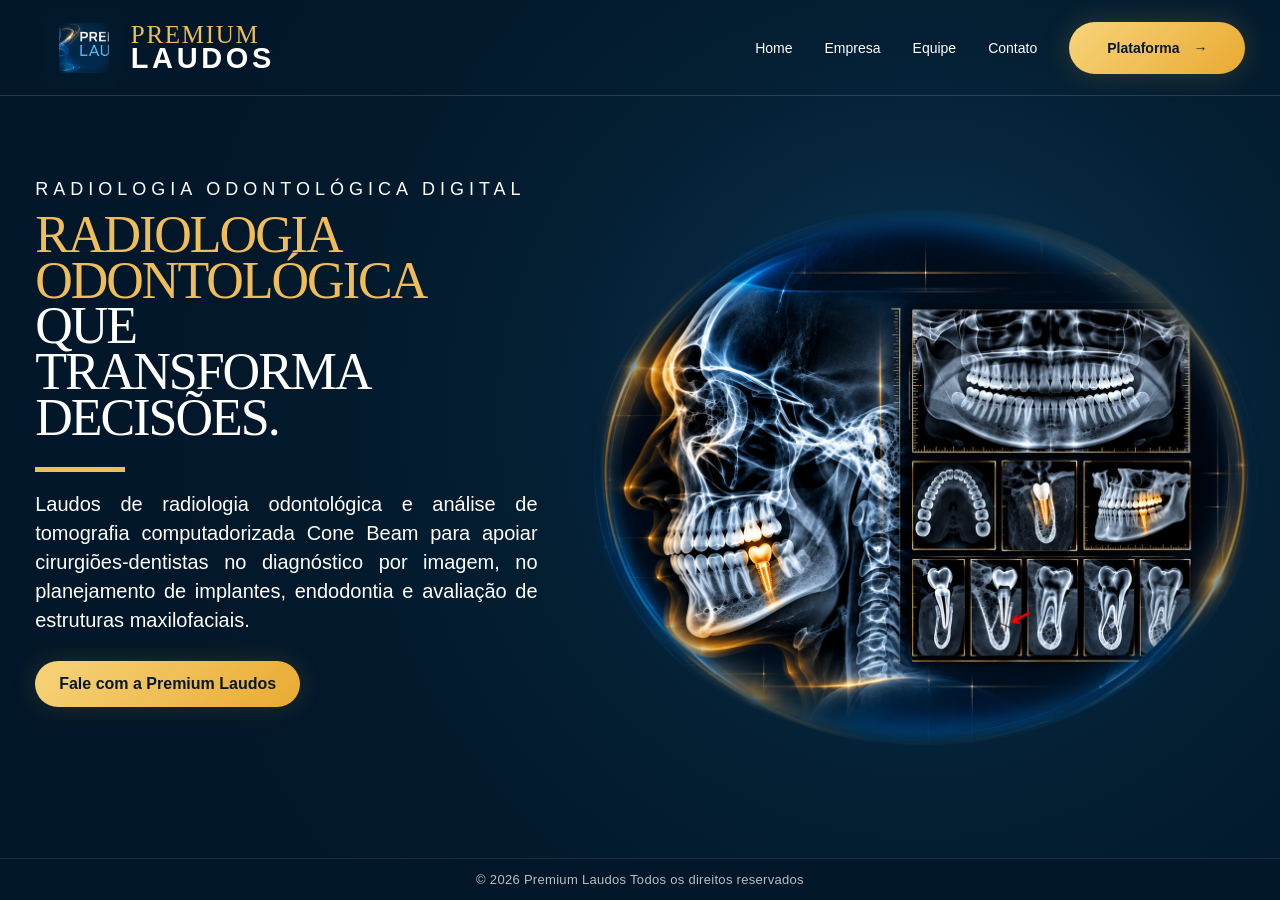
<file: index.html>
<!doctype html>
<html lang="pt-BR"><head><meta charset="utf-8"><meta name="viewport" content="width=device-width,initial-scale=1"><title>Laudos de Radiologia Odontológica e Tomografia Cone Beam | Premium Laudos</title><meta name="description" content="Laudos de radiologia odontológica e interpretação de tomografia Cone Beam para clínicas e cirurgiões-dentistas. Apoio ao diagnóstico por imagem e planejamento clínico."><link rel="stylesheet" href="styles.css?v=105"><link rel="icon" type="image/webp" href="assets/logo-premium-3d-v84.webp"><meta property="og:type" content="website"><meta property="og:locale" content="pt_BR"><meta property="og:site_name" content="Premium Laudos"><meta property="og:title" content="Laudos de Radiologia Odontológica e Tomografia Cone Beam | Premium Laudos"><meta property="og:description" content="Laudos de radiologia odontológica e interpretação de tomografia Cone Beam para clínicas e cirurgiões-dentistas. Apoio ao diagnóstico por imagem e planejamento clínico."><meta property="og:image" content="https://premiumlaudos.com.br/assets/radiologia-premium-oficial-v80.jpg"><meta name="robots" content="index,follow"><link rel="canonical" href="https://premiumlaudos.com.br/"></head>
<body><div class="page">
<header><a class="brand brand-video" href="index.html" aria-label="Premium Laudos"><span class="tooth-video-wrap"><video class="tooth-video" autoplay muted loop playsinline preload="metadata" poster="assets/logo-premium-3d-v84.webp"><source src="assets/premium-tooth-logo-v87.mp4" type="video/mp4"></video></span><span class="brand-name"><strong>PREMIUM</strong><b>LAUDOS</b></span></a><nav><a href="index.html">Home</a><a href="empresa.html">Empresa</a><a href="equipe.html">Equipe</a><a href="contato.html">Contato</a><a class="platform" href="https://app.premiumlaudos.com.br/login" target="_blank" rel="noopener">Plataforma <span>→</span></a></nav></header>
<main><section class="copy"><p class="kicker">RADIOLOGIA ODONTOLÓGICA DIGITAL</p><h1><em>RADIOLOGIA<br>ODONTOLÓGICA</em><br>QUE<br>TRANSFORMA<br>DECISÕES.</h1><div class="rule"></div><p class="desc">Laudos de radiologia odontológica e análise de tomografia computadorizada Cone Beam para apoiar cirurgiões-dentistas no diagnóstico por imagem, no planejamento de implantes, endodontia e avaliação de estruturas maxilofaciais.</p><div class="home-actions"><a class="contact-cta" href="contato.html">Fale com a Premium Laudos</a></div></section>
<section class="visual" aria-label="Exames de radiologia odontológica"><div class="portal"><img src="assets/radio.png" alt="Composição de exames radiológicos odontológicos com crânio, panorâmica e cortes de implante"></div></section></main><footer>© 2026 Premium Laudos Todos os direitos reservados</footer>
</div></body></html>
</file>
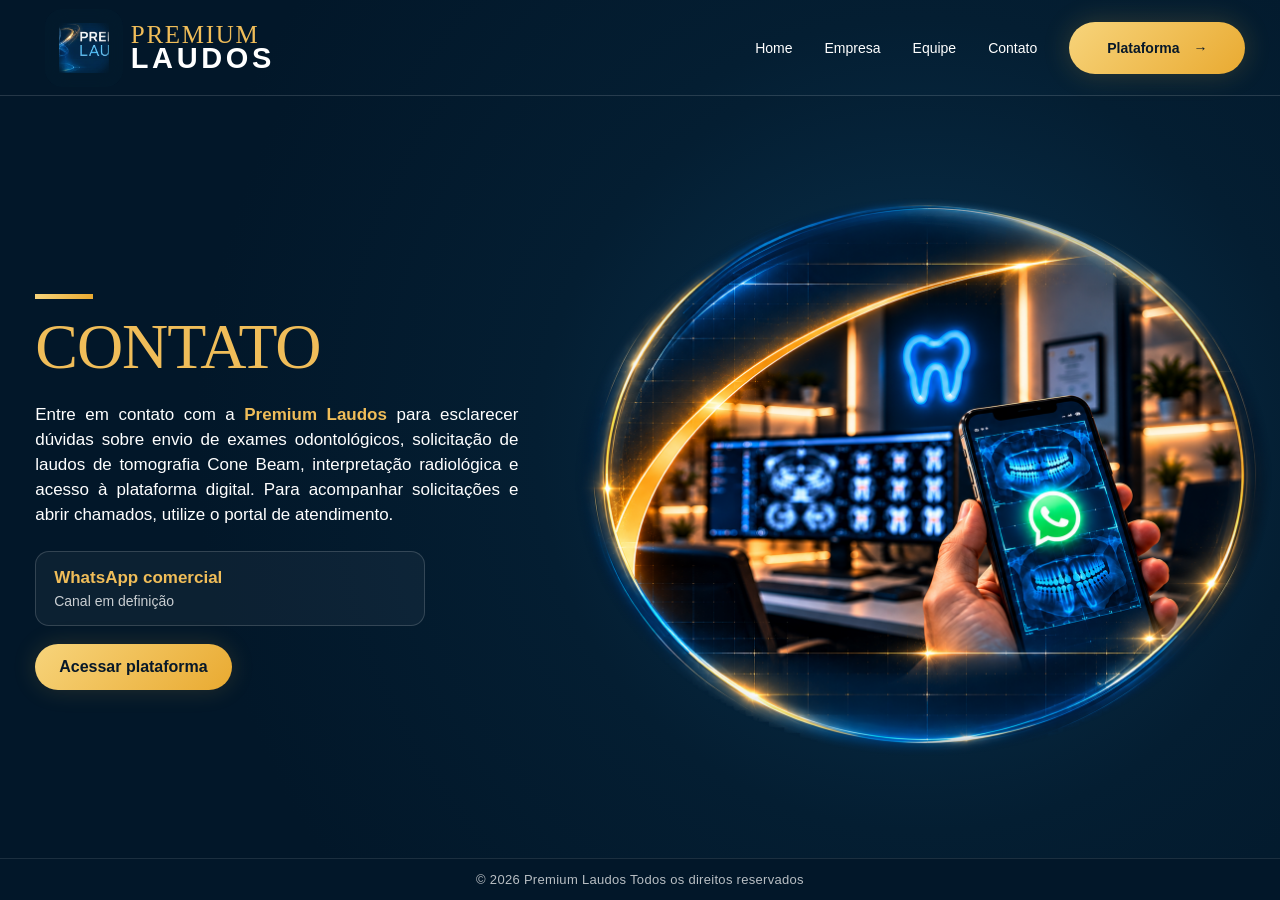
<file: contato.html>
<!doctype html><html lang="pt-BR"><head><meta charset="utf-8"><meta name="viewport" content="width=device-width,initial-scale=1"><title>Contato e Suporte para Laudos Odontológicos | Premium Laudos</title><meta name="description" content="Entre em contato com a Premium Laudos para conhecer o envio de exames, laudos de tomografia Cone Beam, radiologia odontológica e suporte à plataforma."><link rel="stylesheet" href="styles.css?v=105"><link rel="icon" type="image/webp" href="assets/logo-premium-3d-v84.webp"><meta property="og:type" content="website"><meta property="og:locale" content="pt_BR"><meta property="og:site_name" content="Premium Laudos"><meta property="og:title" content="Contato e Suporte para Laudos Odontológicos | Premium Laudos"><meta property="og:description" content="Entre em contato com a Premium Laudos para conhecer o envio de exames, laudos de tomografia Cone Beam, radiologia odontológica e suporte à plataforma."><meta property="og:image" content="https://premiumlaudos.com.br/assets/radiologia-premium-oficial-v80.jpg"><meta name="robots" content="index,follow"><link rel="canonical" href="https://premiumlaudos.com.br/contato.html"></head><body><div class="page inner-page"><header><a class="brand brand-video" href="index.html" aria-label="Premium Laudos"><span class="tooth-video-wrap"><video class="tooth-video" autoplay muted loop playsinline preload="metadata" poster="assets/logo-premium-3d-v84.webp"><source src="assets/premium-tooth-logo-v87.mp4" type="video/mp4"></video></span><span class="brand-name"><strong>PREMIUM</strong><b>LAUDOS</b></span></a><nav><a href="index.html">Home</a><a href="empresa.html">Empresa</a><a href="equipe.html">Equipe</a><a href="contato.html">Contato</a><a class="platform" href="https://app.premiumlaudos.com.br/login" target="_blank" rel="noopener">Plataforma <span>→</span></a></nav></header><main class="inner-main"><section class="inner-copy"><div class="inner-rule"></div><h1>CONTATO</h1><p>Entre em contato com a <strong>Premium Laudos</strong> para esclarecer dúvidas sobre envio de exames odontológicos, solicitação de laudos de tomografia Cone Beam, interpretação radiológica e acesso à plataforma digital. Para acompanhar solicitações e abrir chamados, utilize o portal de atendimento.</p><div class="contact-status"><strong>WhatsApp comercial</strong><span>Canal em definição</span></div><a class="contact-cta" href="https://app.premiumlaudos.com.br/login" target="_blank" rel="noopener">Acessar plataforma</a></section><section class="inner-visual"><img src="assets/contato.png" alt="Atendimento Premium Laudos"></section></main><footer>© 2026 Premium Laudos Todos os direitos reservados</footer></div></body></html>
</file>
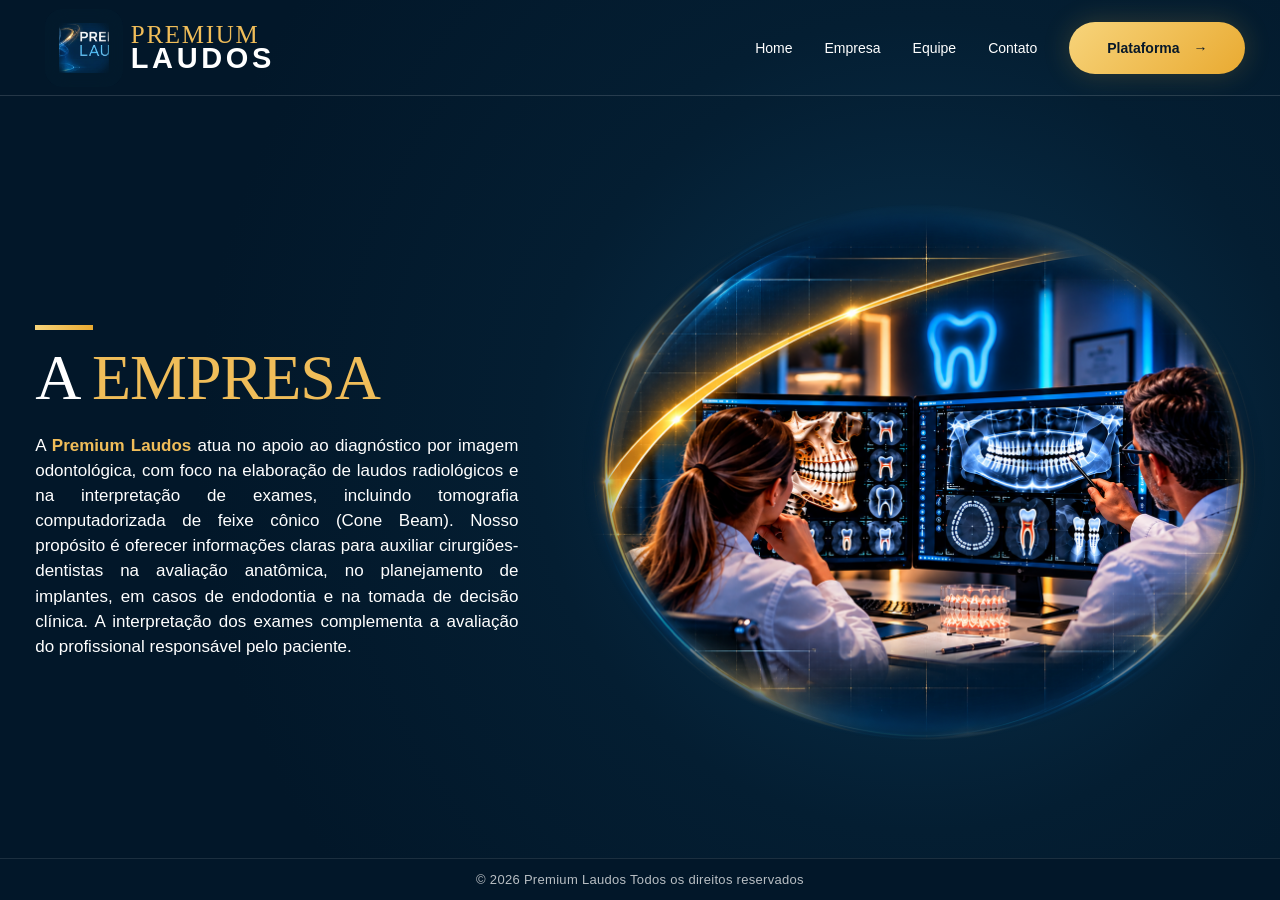
<file: empresa.html>
<!doctype html><html lang="pt-BR"><head><meta charset="utf-8"><meta name="viewport" content="width=device-width,initial-scale=1"><title>Sobre a Premium Laudos | Laudos e Diagnóstico por Imagem Odontológica</title><meta name="description" content="Conheça a Premium Laudos: interpretação de exames odontológicos, laudos radiológicos e apoio ao planejamento clínico com foco em clareza e segurança."><link rel="stylesheet" href="styles.css?v=108"><link rel="icon" type="image/webp" href="assets/logo-premium-3d-v84.webp"><meta property="og:type" content="website"><meta property="og:locale" content="pt_BR"><meta property="og:site_name" content="Premium Laudos"><meta property="og:title" content="Sobre a Premium Laudos | Laudos e Diagnóstico por Imagem Odontológica"><meta property="og:description" content="Conheça a Premium Laudos: interpretação de exames odontológicos, laudos radiológicos e apoio ao planejamento clínico com foco em clareza e segurança."><meta property="og:image" content="https://premiumlaudos.com.br/assets/radiologia-premium-oficial-v80.jpg"><meta name="robots" content="index,follow"><link rel="canonical" href="https://premiumlaudos.com.br/empresa.html"></head><body><div class="page inner-page empresa-page"><header><a class="brand brand-video" href="index.html" aria-label="Premium Laudos"><span class="tooth-video-wrap"><video class="tooth-video" autoplay muted loop playsinline preload="metadata" poster="assets/logo-premium-3d-v84.webp"><source src="assets/premium-tooth-logo-v87.mp4" type="video/mp4"></video></span><span class="brand-name"><strong>PREMIUM</strong><b>LAUDOS</b></span></a><nav><a href="index.html">Home</a><a href="empresa.html">Empresa</a><a href="equipe.html">Equipe</a><a href="contato.html">Contato</a><a class="platform" href="https://app.premiumlaudos.com.br/login" target="_blank" rel="noopener">Plataforma <span>→</span></a></nav></header><main class="inner-main"><section class="inner-copy"><div class="inner-rule"></div><h1><span>A</span> EMPRESA</h1><p>A <strong>Premium Laudos</strong> atua no apoio ao diagnóstico por imagem odontológica, com foco na elaboração de laudos radiológicos e na interpretação de exames, incluindo tomografia computadorizada de feixe cônico (Cone Beam). Nosso propósito é oferecer informações claras para auxiliar cirurgiões-dentistas na avaliação anatômica, no planejamento de implantes, em casos de endodontia e na tomada de decisão clínica. A interpretação dos exames complementa a avaliação do profissional responsável pelo paciente.</p></section><section class="inner-visual"><img src="assets/empresa.png" alt="Profissionais analisando exames de radiologia odontológica"></section></main><footer>© 2026 Premium Laudos Todos os direitos reservados</footer></div></body></html>
</file>
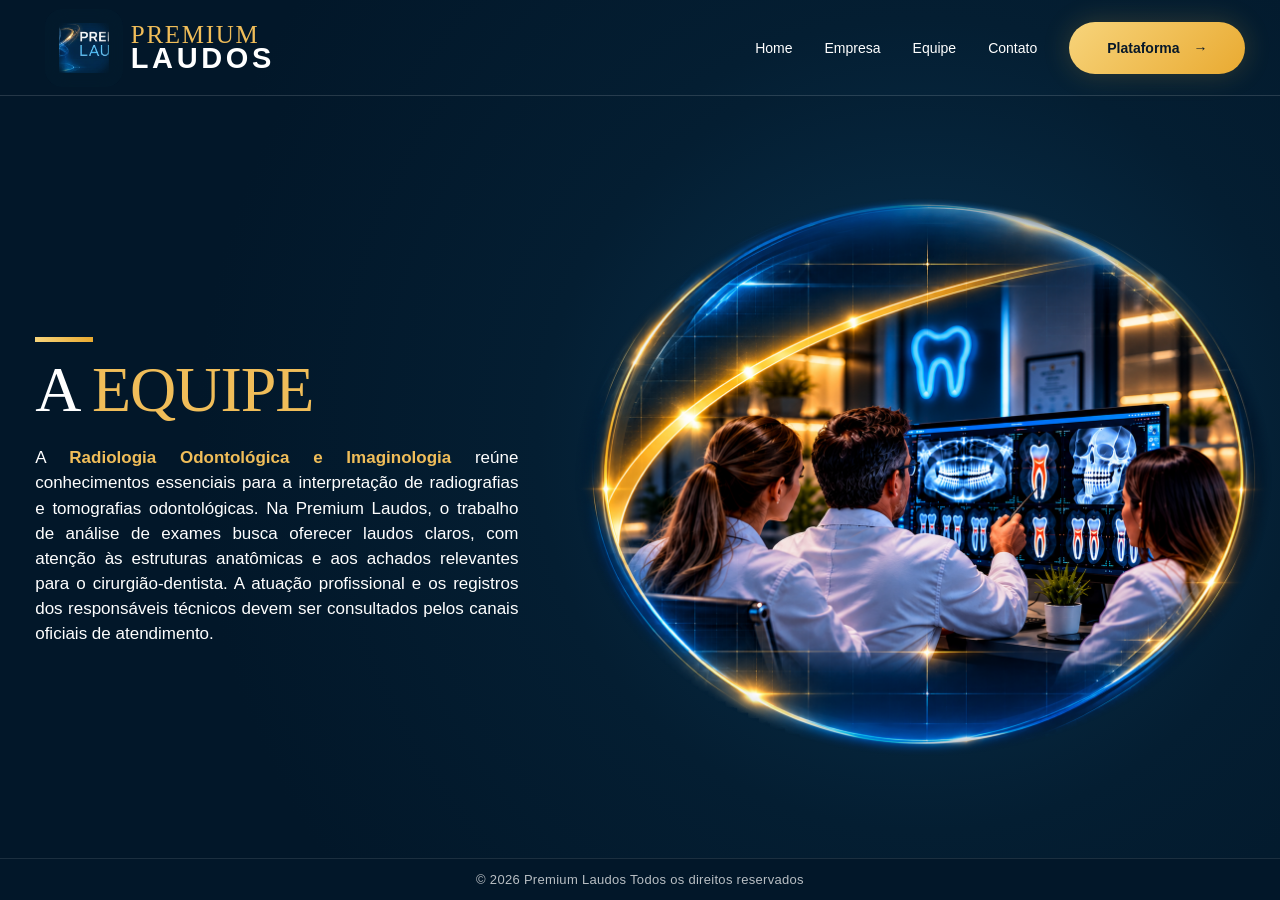
<file: equipe.html>
<!doctype html><html lang="pt-BR"><head><meta charset="utf-8"><meta name="viewport" content="width=device-width,initial-scale=1"><title>Equipe de Radiologia Odontológica e Imaginologia | Premium Laudos</title><meta name="description" content="Conheça a atuação da equipe da Premium Laudos em radiologia odontológica, imaginologia e interpretação de exames para apoio ao diagnóstico clínico."><link rel="stylesheet" href="styles.css?v=105"><link rel="icon" type="image/webp" href="assets/logo-premium-3d-v84.webp"><meta property="og:type" content="website"><meta property="og:locale" content="pt_BR"><meta property="og:site_name" content="Premium Laudos"><meta property="og:title" content="Equipe de Radiologia Odontológica e Imaginologia | Premium Laudos"><meta property="og:description" content="Conheça a atuação da equipe da Premium Laudos em radiologia odontológica, imaginologia e interpretação de exames para apoio ao diagnóstico clínico."><meta property="og:image" content="https://premiumlaudos.com.br/assets/radiologia-premium-oficial-v80.jpg"><meta name="robots" content="index,follow"><link rel="canonical" href="https://premiumlaudos.com.br/equipe.html"></head><body><div class="page inner-page"><header><a class="brand brand-video" href="index.html" aria-label="Premium Laudos"><span class="tooth-video-wrap"><video class="tooth-video" autoplay muted loop playsinline preload="metadata" poster="assets/logo-premium-3d-v84.webp"><source src="assets/premium-tooth-logo-v87.mp4" type="video/mp4"></video></span><span class="brand-name"><strong>PREMIUM</strong><b>LAUDOS</b></span></a><nav><a href="index.html">Home</a><a href="empresa.html">Empresa</a><a href="equipe.html">Equipe</a><a href="contato.html">Contato</a><a class="platform" href="https://app.premiumlaudos.com.br/login" target="_blank" rel="noopener">Plataforma <span>→</span></a></nav></header><main class="inner-main"><section class="inner-copy"><div class="inner-rule"></div><h1><span>A</span> EQUIPE</h1><p>A <strong>Radiologia Odontológica e Imaginologia</strong> reúne conhecimentos essenciais para a interpretação de radiografias e tomografias odontológicas. Na Premium Laudos, o trabalho de análise de exames busca oferecer laudos claros, com atenção às estruturas anatômicas e aos achados relevantes para o cirurgião-dentista. A atuação profissional e os registros dos responsáveis técnicos devem ser consultados pelos canais oficiais de atendimento.</p></section><section class="inner-visual"><img src="assets/equipe.png" alt="Equipe especializada analisando exames odontológicos"></section></main><footer>© 2026 Premium Laudos Todos os direitos reservados</footer></div></body></html>
</file>
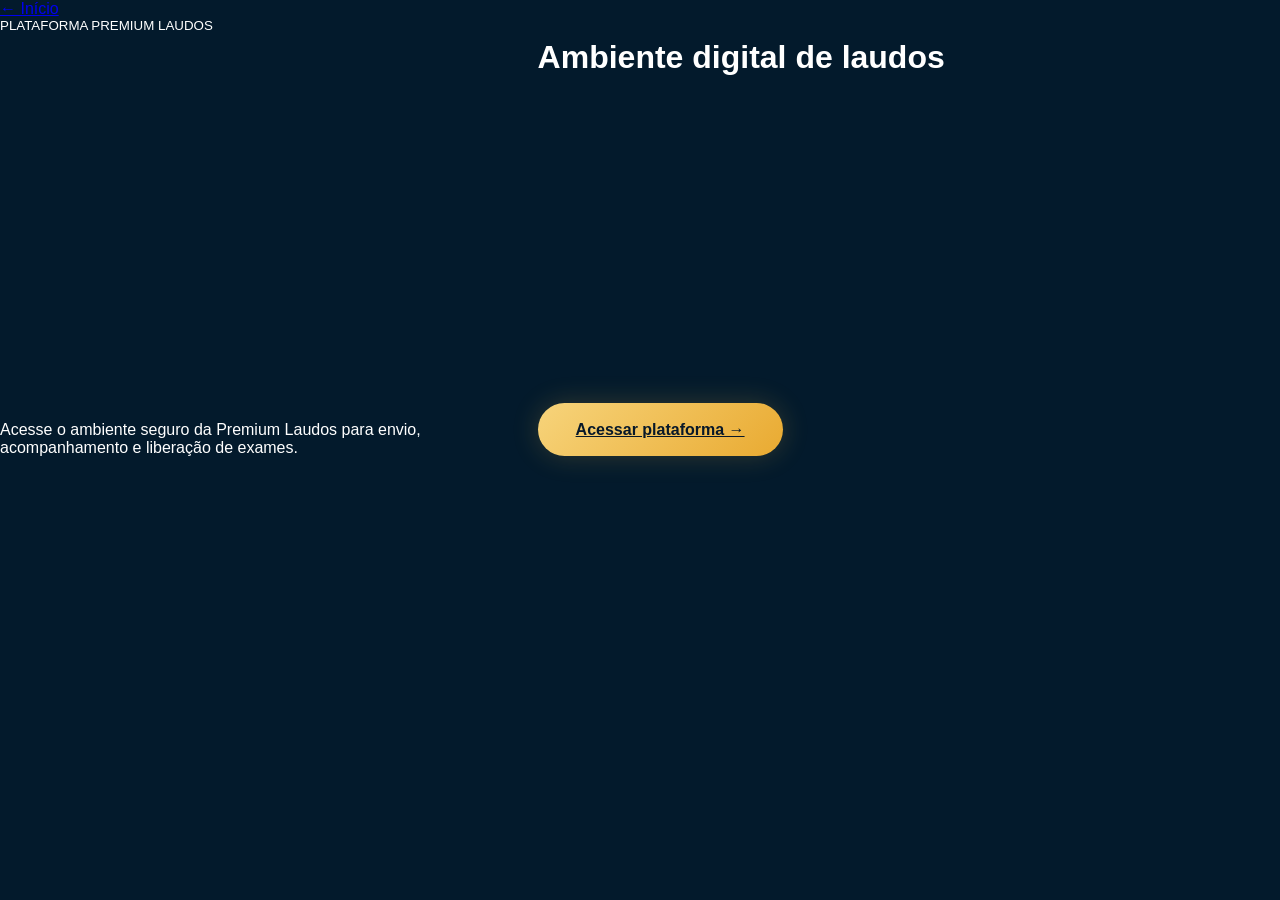
<file: plataforma.html>
<!doctype html><html lang="pt-BR"><head><meta charset="utf-8"><meta name="viewport" content="width=device-width,initial-scale=1"><title>Plataforma | Premium Laudos</title><meta name="description" content="Ambiente digital da Premium Laudos para envio, acompanhamento e liberação de exames."><link rel="stylesheet" href="styles.css"><link rel="icon" type="image/webp" href="assets/logo-premium-3d-v84.webp"><meta property="og:type" content="website"><meta property="og:locale" content="pt_BR"><meta property="og:site_name" content="Premium Laudos"><meta property="og:title" content="Plataforma | Premium Laudos"><meta property="og:description" content="Ambiente digital da Premium Laudos para envio, acompanhamento e liberação de exames."><meta property="og:image" content="assets/radiologia-premium-oficial-v80.jpg"></head><body class="sub dark"><a class="back" href="index.html">← Início</a><main class="center"><small>PLATAFORMA PREMIUM LAUDOS</small><h1>Ambiente digital de laudos</h1><p>Acesse o ambiente seguro da Premium Laudos para envio, acompanhamento e liberação de exames.</p><p><a class="platform" href="https://premium-laudos-xqu8.onrender.com/" target="_blank" rel="noopener">Acessar plataforma →</a></p></main></body></html>
</file>
<file: styles.css>
*{box-sizing:border-box}html,body{margin:0;min-height:100%;background:#031a2c;color:#fff;font-family:Arial,Helvetica,sans-serif}body{overflow-x:hidden}.page{min-height:100vh;background:radial-gradient(circle at 72% 46%,#0a3553 0,#041e32 38%,#021729 72%)}header{height:106px;display:flex;align-items:center;justify-content:space-between;padding:10px 2.7vw 8px 3.5vw;border-bottom:1px solid rgba(255,255,255,.14);position:relative;z-index:10}.brand{display:block;line-height:0;overflow:visible}.brand img{width:315px;max-height:94px;object-fit:contain;object-position:left center;display:block;mix-blend-mode:screen;filter:drop-shadow(0 0 8px rgba(45,155,230,.16));transition:transform .35s ease,filter .35s ease}.brand:hover img{transform:translateY(-1px) scale(1.015);filter:drop-shadow(0 0 12px rgba(45,155,230,.28))}nav{display:flex;align-items:center;gap:58px;font-size:17px}nav a{color:#fff;text-decoration:none;white-space:nowrap}.platform{color:#071829;background:linear-gradient(135deg,#f7d47b,#e9aa31);font-weight:700;padding:18px 38px;border-radius:40px;box-shadow:0 0 28px rgba(238,183,67,.2)}.platform span{margin-left:10px}main{display:grid;grid-template-columns:42% 58%;min-height:calc(100vh - 106px);position:relative}.copy{padding:14vh 0 5vh 2.75vw;z-index:3}.kicker{font-size:18px;letter-spacing:5px;margin:0 0 12px}.copy h1{font-family:Georgia,'Times New Roman',serif;font-size:clamp(56px,4.35vw,78px);line-height:.88;letter-spacing:-2px;margin:0;font-weight:500}.copy h1 em{font-style:normal;color:#f0bd59}.rule{width:90px;height:5px;background:#efbd5d;margin:26px 0 18px}.desc{font-size:20px;line-height:1.45;margin:0;max-width:670px}.visual{position:relative;min-width:0;display:flex;align-items:center;justify-content:flex-end;padding:0 .6vw 1vh 0;overflow:visible}.portal{position:relative;width:min(58vw,1000px);aspect-ratio:1007/807;display:flex;align-items:center;justify-content:center;overflow:visible}.portal img{width:100%;height:100%;object-fit:contain;display:block;filter:contrast(1.03) saturate(1.02);filter:drop-shadow(0 0 24px rgba(29,139,211,.18))}@media(max-width:1200px){nav{gap:30px}.copy{padding-top:10vh}.portal{width:min(60vw,900px)}}@media(max-width:1000px){header{height:auto;min-height:92px}.brand img{width:240px}nav{gap:24px;font-size:15px}.platform{padding:14px 24px}main{grid-template-columns:1fr}.copy{padding:52px 24px 25px}.copy h1{font-size:clamp(46px,9vw,74px)}.visual{padding:0 10px 35px;justify-content:center}.portal{width:min(98vw,900px)}.desc br{display:none}}@media(max-width:650px){header{padding:12px 16px;align-items:flex-start;gap:10px}.brand img{width:180px}nav{gap:12px;flex-wrap:wrap;justify-content:flex-end;font-size:13px}nav a:not(.platform){display:none}.platform{padding:11px 17px}.copy{padding-top:36px}.kicker{font-size:12px;letter-spacing:3px}.copy h1{font-size:clamp(42px,13vw,62px);letter-spacing:-1px}.desc{font-size:17px}.portal{width:104vw;transform:translateX(1vw)}}
footer{min-height:42px;display:flex;align-items:center;justify-content:center;padding:10px 20px;border-top:1px solid rgba(255,255,255,.10);color:rgba(255,255,255,.72);font-size:13px;letter-spacing:.3px;background:#021729;text-align:center}@media(max-width:650px){footer{font-size:11px;padding:10px 12px}}


.brand-video{width:315px;height:94px;display:flex;align-items:center;gap:5px;overflow:visible;text-decoration:none}
.tooth-video-wrap{width:92px;height:92px;display:flex;align-items:center;justify-content:center;overflow:hidden;border-radius:10px;flex:0 0 92px;background:#031a2c}
.tooth-video{width:92px;height:92px;display:block;object-fit:cover;mix-blend-mode:screen;pointer-events:none}
.brand-name{display:flex;flex-direction:column;justify-content:center;line-height:.88;letter-spacing:1px;white-space:nowrap;transform:translateY(1px)}
.brand-name strong{font-family:Georgia,'Times New Roman',serif;font-size:27px;font-weight:500;color:#f0bd59;letter-spacing:2px}
.brand-name b{font-family:Arial,Helvetica,sans-serif;font-size:31px;font-weight:700;color:#fff;letter-spacing:4px}
.brand-video:hover .tooth-video{filter:brightness(1.06)}
@media(max-width:1000px){.brand-video{width:255px;height:82px}.tooth-video-wrap,.tooth-video{width:76px;height:76px}.tooth-video-wrap{flex-basis:76px}.brand-name strong{font-size:22px}.brand-name b{font-size:25px;letter-spacing:3px}}
@media(max-width:650px){.brand-video{width:190px;height:66px;gap:3px}.tooth-video-wrap,.tooth-video{width:58px;height:58px}.tooth-video-wrap{flex-basis:58px}.brand-name strong{font-size:16px;letter-spacing:1.5px}.brand-name b{font-size:19px;letter-spacing:2px}}
@media(prefers-reduced-motion:reduce){.tooth-video{display:none}.tooth-video-wrap{background:url('assets/logo-premium-3d-v84.webp') left center/auto 92px no-repeat}}


.brand-video{width:300px;height:88px;gap:8px}
.tooth-video-wrap{width:78px;height:78px;flex-basis:78px;border-radius:18px;position:relative;overflow:hidden;background:#031a2c;box-shadow:inset 0 0 16px 10px #031a2c}
.tooth-video-wrap:after{content:"";position:absolute;inset:-1px;pointer-events:none;border-radius:18px;box-shadow:inset 0 0 13px 9px #031a2c}
.tooth-video{width:90px;height:90px;object-fit:cover;transform:scale(1.12);transform-origin:center;mix-blend-mode:screen;filter:brightness(.98) contrast(1.02);-webkit-mask-image:radial-gradient(ellipse 46% 47% at 50% 50%,#000 58%,rgba(0,0,0,.94) 69%,rgba(0,0,0,.58) 82%,transparent 100%);mask-image:radial-gradient(ellipse 46% 47% at 50% 50%,#000 58%,rgba(0,0,0,.94) 69%,rgba(0,0,0,.58) 82%,transparent 100%)}
.brand-name{line-height:.86;transform:translateY(0)}
.brand-name strong{font-size:25px;letter-spacing:1.7px}
.brand-name b{font-size:29px;letter-spacing:3.6px}
@media(max-width:1000px){.brand-video{width:245px;height:78px;gap:6px}.tooth-video-wrap{width:68px;height:68px;flex-basis:68px;border-radius:15px}.tooth-video{width:78px;height:78px}.brand-name strong{font-size:21px}.brand-name b{font-size:24px}}
@media(max-width:650px){.brand-video{width:184px;height:62px;gap:4px}.tooth-video-wrap{width:52px;height:52px;flex-basis:52px;border-radius:12px}.tooth-video{width:60px;height:60px}.brand-name strong{font-size:15px}.brand-name b{font-size:18px;letter-spacing:1.8px}}


@media(min-width:1001px){
  header{height:96px;padding-top:7px;padding-bottom:7px}
  main{min-height:calc(100vh - 138px);height:calc(100vh - 138px)}
  .copy{padding-top:9.2vh;padding-bottom:2vh}
  .copy h1{font-size:clamp(52px,4.05vw,72px)}
  .visual{padding-bottom:0}
  .portal{width:min(54.5vw,930px)}
  .tooth-video{width:82px;height:82px;transform:scale(.94)}
  .tooth-video-wrap{width:78px;height:78px;flex-basis:78px}
  footer{min-height:42px}
}


@media(min-width:1001px){
  .tooth-video{width:72px;height:72px;transform:scale(.82)}
}
@media(max-width:1000px) and (min-width:651px){
  .tooth-video{width:62px;height:62px;transform:scale(.82)}
}
@media(max-width:650px){
  .tooth-video{width:47px;height:47px;transform:scale(.82)}
}


.tooth-video-wrap{box-shadow:none!important;background:#031a2c!important}
.tooth-video-wrap:after{display:none!important}
.tooth-video{-webkit-mask-image:none!important;mask-image:none!important;mix-blend-mode:screen}


.tooth-video-wrap{
  position:relative;
  overflow:hidden;
  background:#031a2c!important;
  box-shadow:none!important;
}
.tooth-video-wrap:after{
  content:""!important;
  display:block!important;
  position:absolute;
  inset:-2px;
  pointer-events:none;
  border-radius:20px;
  background:radial-gradient(ellipse at center,transparent 43%,rgba(3,26,44,.12) 58%,rgba(3,26,44,.48) 76%,#031a2c 96%);
}
.tooth-video{
  mix-blend-mode:screen;
  -webkit-mask-image:radial-gradient(ellipse at center,#000 0%,#000 52%,rgba(0,0,0,.96) 62%,rgba(0,0,0,.72) 75%,rgba(0,0,0,.28) 88%,transparent 100%)!important;
  mask-image:radial-gradient(ellipse at center,#000 0%,#000 52%,rgba(0,0,0,.96) 62%,rgba(0,0,0,.72) 75%,rgba(0,0,0,.28) 88%,transparent 100%)!important;
}
@media(min-width:1001px){
  .tooth-video-wrap{width:78px;height:78px;flex-basis:78px}
  .tooth-video{width:66px;height:66px;transform:scale(.76)}
}
@media(max-width:1000px) and (min-width:651px){
  .tooth-video{width:57px;height:57px;transform:scale(.76)}
}
@media(max-width:650px){
  .tooth-video{width:43px;height:43px;transform:scale(.76)}
}


.portal{
  position:relative;
  isolation:isolate;
  border-radius:50%;
  overflow:visible;
}
.portal:before{
  content:"";
  position:absolute;
  inset:1.8% 1.2%;
  border-radius:50%;
  z-index:0;
  background:
    conic-gradient(from 205deg,
      rgba(20,142,220,.92) 0deg,
      rgba(45,167,232,.68) 70deg,
      rgba(239,187,76,.96) 145deg,
      rgba(255,218,125,.98) 205deg,
      rgba(25,144,218,.88) 282deg,
      rgba(20,126,202,.82) 360deg);
  filter:drop-shadow(0 0 12px rgba(31,146,218,.38)) drop-shadow(0 0 7px rgba(239,185,70,.24));
}
.portal:after{
  content:"";
  position:absolute;
  inset:2.55% 2%;
  border-radius:50%;
  z-index:1;
  background:#031a2c;
}
.portal img{
  position:relative;
  z-index:2;
  width:95%;
  height:94%;
  margin:auto;
  object-fit:cover;
  object-position:center;
  border-radius:50%;
  -webkit-mask-image:radial-gradient(ellipse 50% 50% at 50% 50%,#000 0%,#000 91%,rgba(0,0,0,.92) 95%,transparent 100%);
  mask-image:radial-gradient(ellipse 50% 50% at 50% 50%,#000 0%,#000 91%,rgba(0,0,0,.92) 95%,transparent 100%);
  filter:contrast(1.03) saturate(1.02) drop-shadow(0 0 18px rgba(29,139,211,.16));
}


.portal:before,.portal:after{display:none!important}
.portal{border-radius:0!important;overflow:visible!important;background:transparent!important}
.portal img{
  width:100%!important;
  height:100%!important;
  margin:0!important;
  object-fit:contain!important;
  object-position:center!important;
  border-radius:0!important;
  -webkit-mask-image:none!important;
  mask-image:none!important;
  filter:drop-shadow(0 0 22px rgba(29,139,211,.16))!important;
}


.portal img{
  width:100%!important;
  height:100%!important;
  object-fit:contain!important;
  object-position:center!important;
  border-radius:0!important;
  -webkit-mask-image:radial-gradient(ellipse 49% 48% at 50% 50%,#000 0%,#000 82%,rgba(0,0,0,.98) 86%,rgba(0,0,0,.88) 90%,rgba(0,0,0,.55) 94%,rgba(0,0,0,.18) 97%,transparent 100%)!important;
  mask-image:radial-gradient(ellipse 49% 48% at 50% 50%,#000 0%,#000 82%,rgba(0,0,0,.98) 86%,rgba(0,0,0,.88) 90%,rgba(0,0,0,.55) 94%,rgba(0,0,0,.18) 97%,transparent 100%)!important;
  filter:drop-shadow(0 0 20px rgba(29,139,211,.18))!important;
}



.inner-page{height:100vh;min-height:560px;overflow:hidden;display:grid;grid-template-rows:96px minmax(0,1fr) 42px;background:radial-gradient(circle at 72% 46%,#0a3553 0,#041e32 38%,#021729 72%)}
.inner-page header{height:96px}
.inner-main{min-height:0;height:auto;display:grid;grid-template-columns:34% 66%;overflow:hidden}
.inner-copy{position:relative;z-index:3;padding:clamp(34px,6vh,70px) 2vw 24px 4.2vw;align-self:center}
.inner-rule{width:58px;height:5px;background:linear-gradient(90deg,#f7d47b,#e9aa31);margin:0 0 18px}
.inner-copy h1{font-family:Georgia,'Times New Roman',serif;font-size:clamp(48px,5vw,82px);line-height:.95;letter-spacing:-1px;margin:0 0 24px;color:#f0bd59;font-weight:500;white-space:nowrap}
.inner-copy h1 span{color:#fff}
.inner-copy p{font-size:clamp(17px,1.45vw,24px);line-height:1.48;margin:0;max-width:540px;color:#fff}
.inner-copy p strong{color:#f0bd59;font-weight:600}
.inner-visual{min-width:0;min-height:0;height:100%;display:flex;align-items:center;justify-content:flex-end;overflow:hidden}
.inner-visual img{display:block;width:100%;height:100%;object-fit:contain;object-position:right center;filter:drop-shadow(0 0 18px rgba(29,139,211,.10))}
.inner-page footer{height:42px;min-height:42px}
@media(max-width:1000px){.inner-page{height:auto;min-height:100vh;overflow-x:hidden;overflow-y:auto;display:block}.inner-page header{height:auto}.inner-main{display:grid;grid-template-columns:1fr;height:auto;overflow:visible}.inner-copy{padding:38px 24px 24px}.inner-copy h1{font-size:clamp(44px,10vw,68px)}.inner-copy p{max-width:760px}.inner-visual{height:auto;min-height:0;padding:0 10px 24px}.inner-visual img{width:100%;height:auto;max-height:62vh;object-fit:contain;object-position:center}.inner-page footer{height:auto;min-height:42px}}
@media(max-width:650px){.inner-copy{padding:30px 20px 20px}.inner-rule{width:46px;height:4px;margin-bottom:14px}.inner-copy h1{font-size:clamp(40px,12vw,56px);margin-bottom:18px}.inner-copy p{font-size:16px;line-height:1.45}.inner-visual{padding:0 6px 18px}}



@media(min-width:1001px){
  .inner-page header nav{display:flex;align-items:center;gap:58px}
  .inner-visual{position:relative}
  .inner-visual img{
    width:99.2%;
    height:99.2%;
    object-fit:contain;
    object-position:right center;
    -webkit-mask-image:radial-gradient(ellipse 63% 68% at 58% 50%,#000 0%,#000 90%,rgba(0,0,0,.96) 93%,rgba(0,0,0,.72) 96%,rgba(0,0,0,.25) 98.5%,transparent 100%);
    mask-image:radial-gradient(ellipse 63% 68% at 58% 50%,#000 0%,#000 90%,rgba(0,0,0,.96) 93%,rgba(0,0,0,.72) 96%,rgba(0,0,0,.25) 98.5%,transparent 100%);
    filter:drop-shadow(0 0 14px rgba(29,139,211,.12));
  }
}



@media(min-width:1001px){
  .inner-page header{position:relative;z-index:50}
  .inner-page header nav{
    display:flex!important;
    visibility:visible!important;
    opacity:1!important;
    align-items:center!important;
    gap:58px!important;
    position:relative;
    z-index:60;
  }
  .inner-page header nav>a:not(.platform){display:inline-block!important;visibility:visible!important;opacity:1!important}
  .inner-visual{position:relative;isolation:isolate}
  .inner-visual:before{
    content:"";
    position:absolute;
    z-index:4;
    left:-2px;
    top:0;
    bottom:0;
    width:86px;
    pointer-events:none;
    background:linear-gradient(90deg,#031a2c 0%,rgba(3,26,44,.96) 18%,rgba(3,26,44,.72) 42%,rgba(3,26,44,.30) 70%,transparent 100%);
  }
  .inner-visual img{
    width:100%!important;
    height:100%!important;
    object-fit:contain!important;
    object-position:right center!important;
    -webkit-mask-image:linear-gradient(90deg,transparent 0%,rgba(0,0,0,.28) 2%,rgba(0,0,0,.76) 5%,#000 9%,#000 100%)!important;
    mask-image:linear-gradient(90deg,transparent 0%,rgba(0,0,0,.28) 2%,rgba(0,0,0,.76) 5%,#000 9%,#000 100%)!important;
    filter:drop-shadow(0 0 12px rgba(29,139,211,.10))!important;
  }
}



@media(min-width:1001px){
  .inner-main{
    grid-template-columns:42% 58%!important;
    background:radial-gradient(circle at 72% 46%,#0a3553 0,#041e32 38%,#021729 72%)!important;
  }
  .inner-copy{
    padding-left:2.75vw!important;
    padding-right:1.5vw!important;
  }
  .inner-visual{
    overflow:visible!important;
    padding:0 .6vw 1vh 0!important;
    justify-content:flex-end!important;
  }
  .inner-visual:before{display:none!important}
  .inner-visual img{
    width:min(58vw,1000px)!important;
    height:auto!important;
    max-width:none!important;
    object-fit:contain!important;
    object-position:center!important;
    -webkit-mask-image:radial-gradient(ellipse 50% 50% at 50% 50%,#000 0%,#000 91%,rgba(0,0,0,.92) 94%,rgba(0,0,0,.62) 96.5%,rgba(0,0,0,.22) 98.5%,transparent 100%)!important;
    mask-image:radial-gradient(ellipse 50% 50% at 50% 50%,#000 0%,#000 91%,rgba(0,0,0,.92) 94%,rgba(0,0,0,.62) 96.5%,rgba(0,0,0,.22) 98.5%,transparent 100%)!important;
    filter:drop-shadow(0 0 24px rgba(29,139,211,.18))!important;
  }
}



@media(min-width:1001px){
  .empresa-page .inner-visual{
    position:relative!important;
    overflow:visible!important;
    isolation:isolate;
  }
  .empresa-page .inner-visual img{
    -webkit-mask-image:
      linear-gradient(90deg,transparent 0%,rgba(0,0,0,.08) 3%,rgba(0,0,0,.28) 7%,rgba(0,0,0,.62) 12%,rgba(0,0,0,.90) 17%,#000 23%,#000 100%)!important;
    mask-image:
      linear-gradient(90deg,transparent 0%,rgba(0,0,0,.08) 3%,rgba(0,0,0,.28) 7%,rgba(0,0,0,.62) 12%,rgba(0,0,0,.90) 17%,#000 23%,#000 100%)!important;
    filter:drop-shadow(0 0 20px rgba(29,139,211,.14))!important;
  }
  .empresa-page .inner-visual:after{
    content:"";
    position:absolute;
    z-index:5;
    pointer-events:none;
    left:-1px;
    top:0;
    bottom:0;
    width:17%;
    background:linear-gradient(90deg,
      rgba(3,26,44,1) 0%,
      rgba(3,26,44,.92) 18%,
      rgba(3,26,44,.62) 44%,
      rgba(3,26,44,.24) 72%,
      transparent 100%);
  }
}



@media(min-width:1001px){
  .empresa-page .inner-main{
    grid-template-columns:42% 58%!important;
  }
  .empresa-page .inner-visual{
    position:relative!important;
    overflow:visible!important;
    isolation:isolate!important;
    padding:0 .6vw 1vh 0!important;
  }
  .empresa-page .inner-visual:before,
  .empresa-page .inner-visual:after{
    display:none!important;
  }
  .empresa-page .inner-visual img{
    width:min(54.5vw,930px)!important;
    height:auto!important;
    max-width:none!important;
    object-fit:contain!important;
    object-position:center!important;
    -webkit-mask-image:radial-gradient(ellipse 49% 48% at 50% 50%,#000 0%,#000 82%,rgba(0,0,0,.98) 86%,rgba(0,0,0,.88) 90%,rgba(0,0,0,.55) 94%,rgba(0,0,0,.18) 97%,transparent 100%)!important;
    mask-image:radial-gradient(ellipse 49% 48% at 50% 50%,#000 0%,#000 82%,rgba(0,0,0,.98) 86%,rgba(0,0,0,.88) 90%,rgba(0,0,0,.55) 94%,rgba(0,0,0,.18) 97%,transparent 100%)!important;
    filter:drop-shadow(0 0 20px rgba(29,139,211,.18))!important;
  }
}



.home-actions{margin-top:26px}
.contact-cta{display:inline-flex;align-items:center;justify-content:center;text-decoration:none;color:#071829;background:linear-gradient(135deg,#f7d47b,#e9aa31);font-weight:700;padding:14px 24px;border-radius:32px;box-shadow:0 0 24px rgba(238,183,67,.16)}
.contact-cta:hover{filter:brightness(1.04)}
.contact-status{margin:24px 0 18px;padding:16px 18px;border:1px solid rgba(255,255,255,.16);border-radius:14px;background:rgba(255,255,255,.045);max-width:390px;display:flex;flex-direction:column;gap:5px}
.contact-status strong{color:#f0bd59;font-size:17px}
.contact-status span{color:rgba(255,255,255,.78);font-size:14px}
@media(max-width:650px){.home-actions{margin-top:20px}.contact-cta{padding:12px 18px;font-size:14px}.contact-status{margin-top:20px}}


@media(min-width:1001px){
 .inner-visual{align-items:center!important;justify-content:flex-end!important;padding:0 .6vw 0 0!important}
 .inner-visual img,.empresa-page .inner-visual img{
  width:min(54.5vw,930px)!important;
  height:auto!important;
  max-height:calc(100vh - 138px)!important;
  max-width:100%!important;
  object-fit:contain!important;
  object-position:center!important;
 }
 .inner-copy p{font-size:clamp(17px,1.25vw,21px);line-height:1.48}
}
@media(max-width:1000px){
 .inner-visual img{width:min(98vw,900px)!important;max-height:65vh!important;margin:auto}
}


.copy .desc,.inner-copy p{text-align:justify;text-justify:inter-word;hyphens:auto}
@media(min-width:1001px){
 header nav,.inner-page header nav{gap:clamp(18px,2.5vw,42px)!important}
 header nav a,.inner-page header nav a{font-size:clamp(14px,1vw,17px)}
}
@media(max-width:650px){
 header nav a:not(.platform){display:inline-block}
 header{flex-wrap:wrap}
 header nav{width:100%;justify-content:center;gap:12px}
 header nav a{font-size:12px}
 .copy .desc,.inner-copy p{text-align:left}
}


@media(min-width:1001px){
 .empresa-page .inner-visual:after{
   content:""!important;
   display:block!important;
   position:absolute!important;
   z-index:6!important;
   left:60.8%!important;
   top:53.4%!important;
   width:5.0%!important;
   height:0.38%!important;
   min-height:2px;
   background:#08131d!important;
   border-radius:55% 45% 50% 50%!important;
   transform:rotate(1deg);
   box-shadow:0 0 2px 1px rgba(4,13,22,.8)!important;
   pointer-events:none!important;
 }
}
</file>
